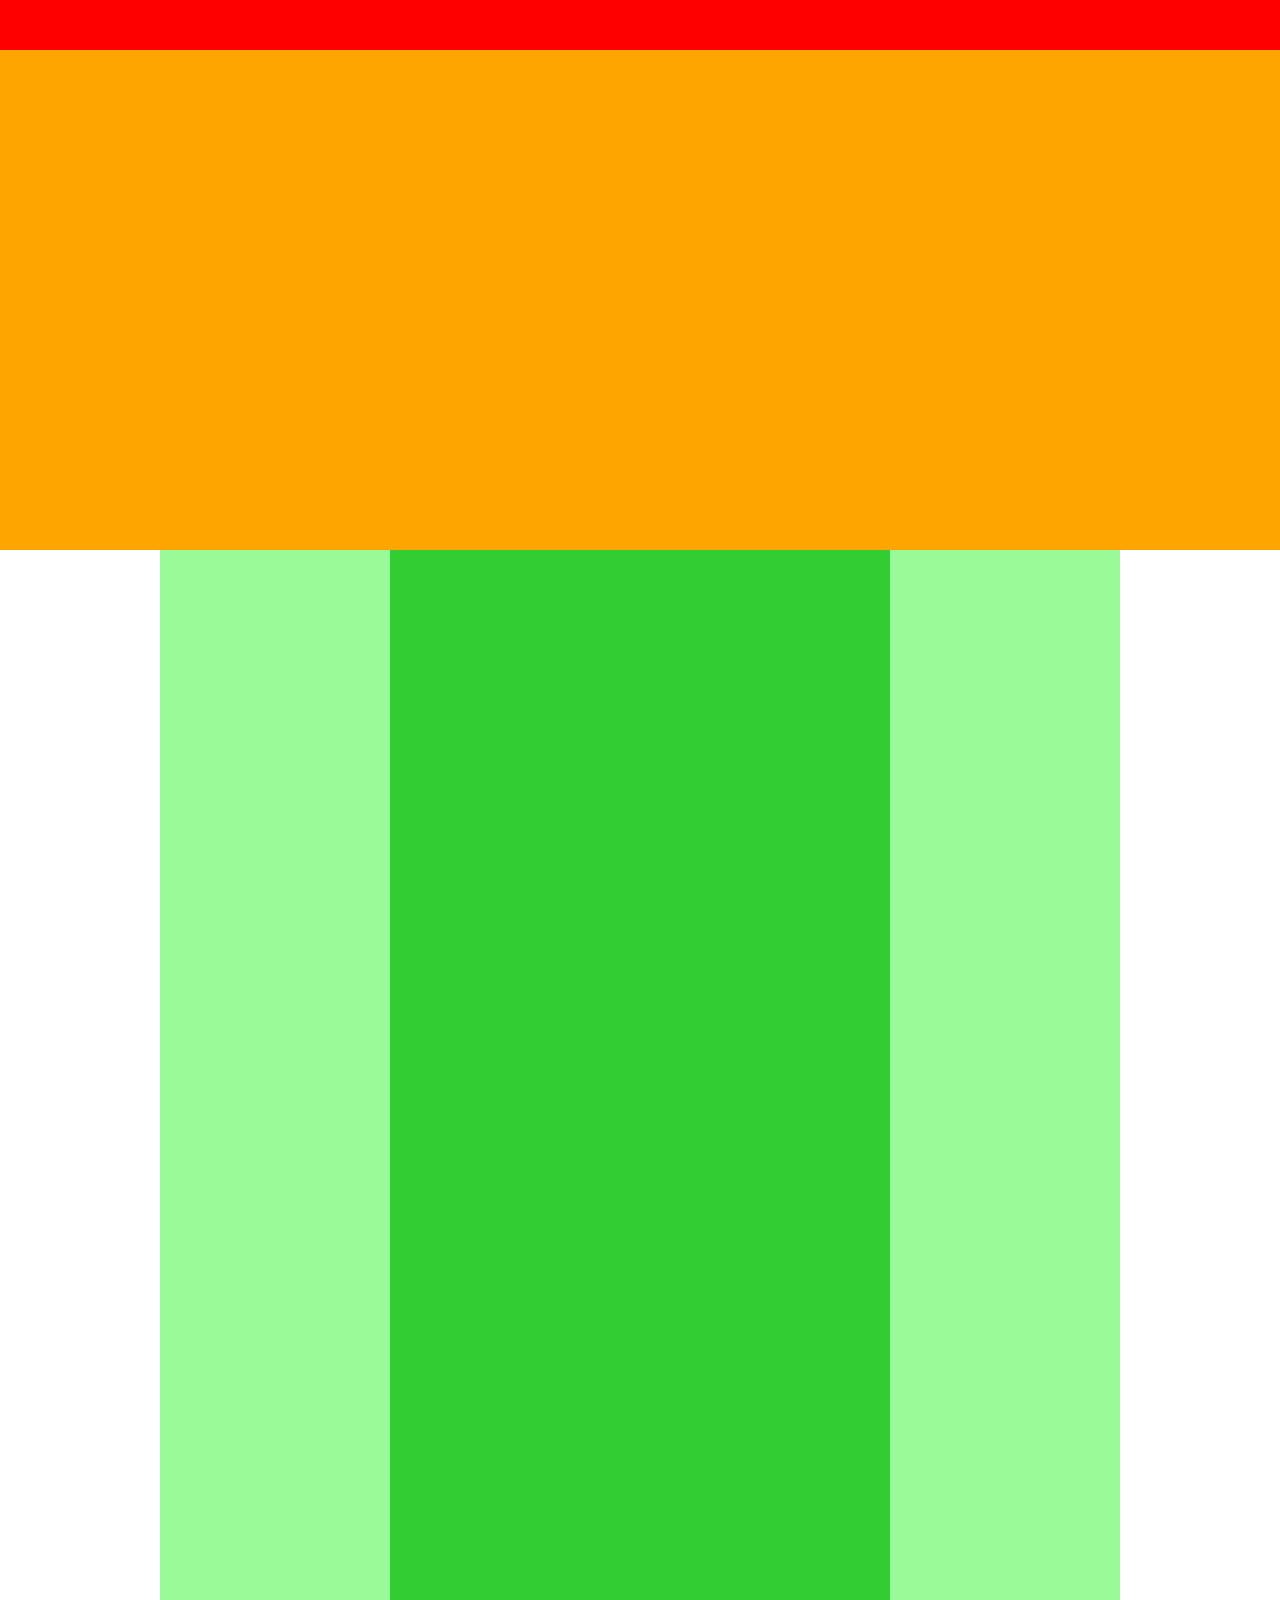
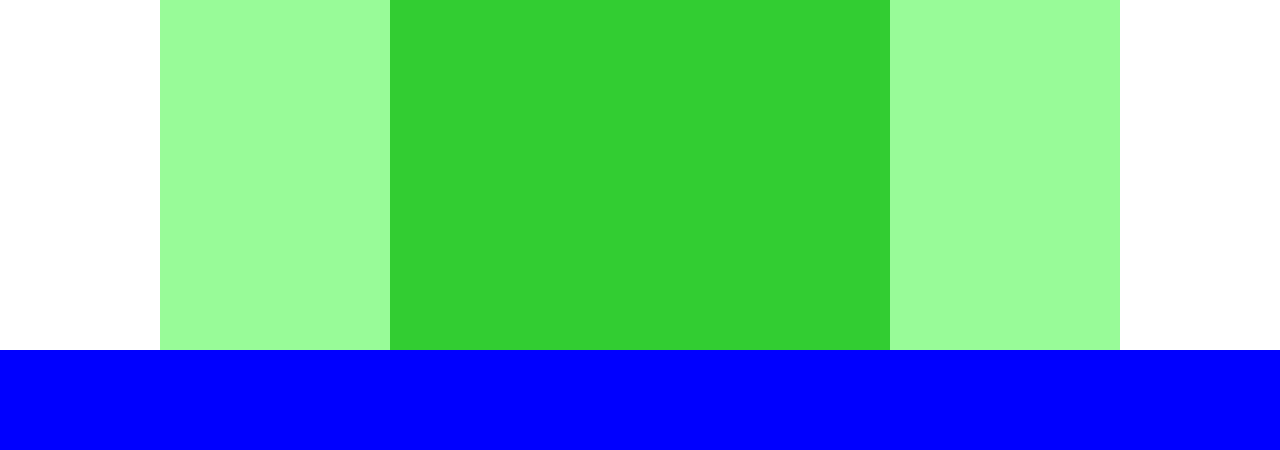
<file: practice1-4/index.html>
<!DOCTYPE html>
<html lang="ja">
  <head>
    <meta charset="UTF-8" />
    <!-- CSSファイルの読み込み -->
    <link rel="stylesheet" href="style.css" />
    <title>CARAVAN</title>
  </head>

  <body>
    <!-- header用のdiv -->
    <div class="header">
      <div class="header-top"></div>
      <div class="header-bottom"></div>
    </div>

    <!-- main用のdiv -->
    <div class="main">
      <div class="main-background">
        <div class="main-center"></div>
      </div>
      
    </div>

    <!-- footer用のdiv -->
    <div class="footer"></div>
  </body>
</html>
</file>
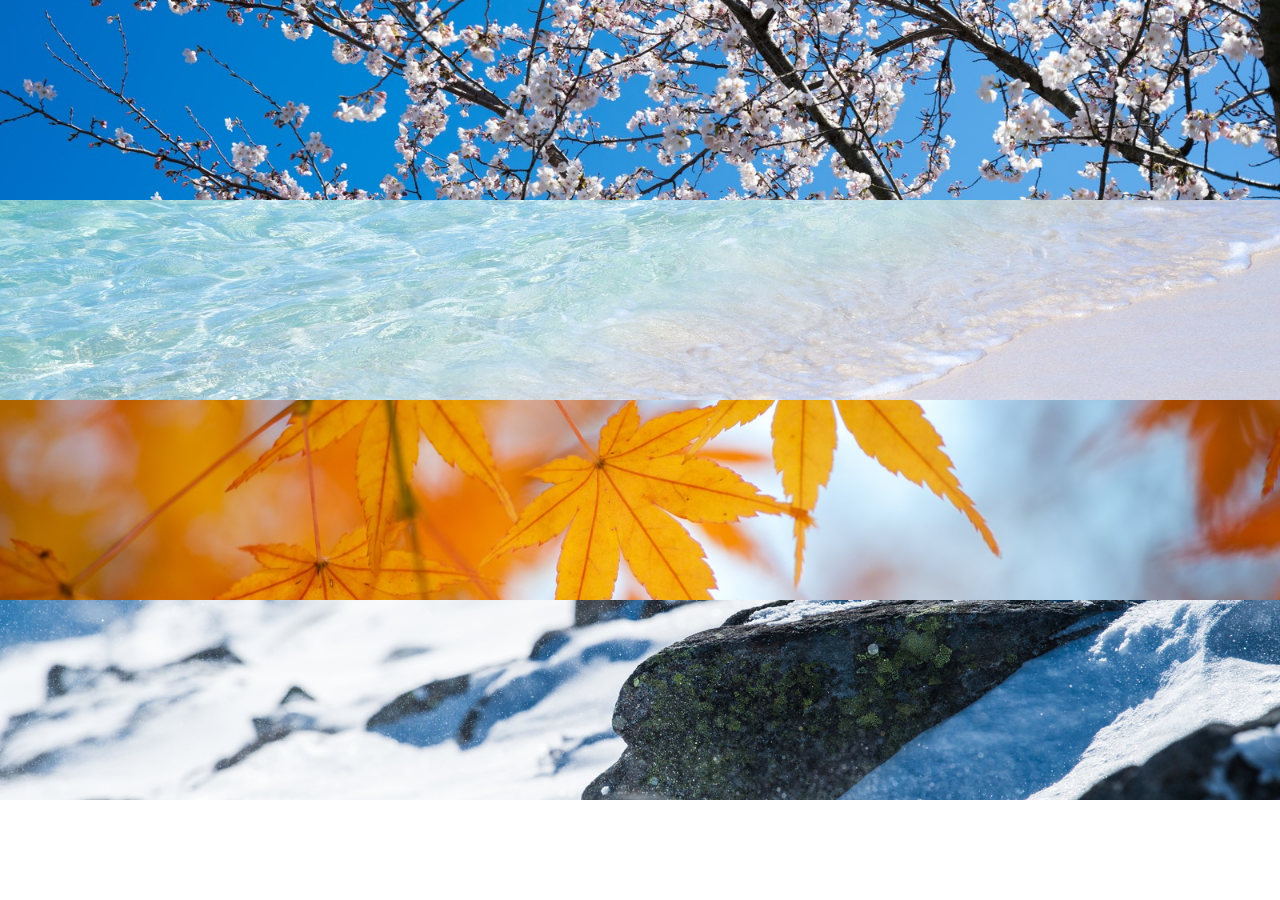
<file: practice1-6/index.html>
<!DOCTYPE html>
<html lang="ja">
  <head>
    <meta charset="UTF-8" />
    <!-- CSSファイルの読み込み -->
    <link rel="stylesheet" href="style.css" />
    <title>CARAVAN</title>
  </head>

  <body>
    <div class="box1"></div>
    <div class="box2"></div>
    <div class="box3"></div>
    <div class="box4"></div>
  </body>
</html>
</file>
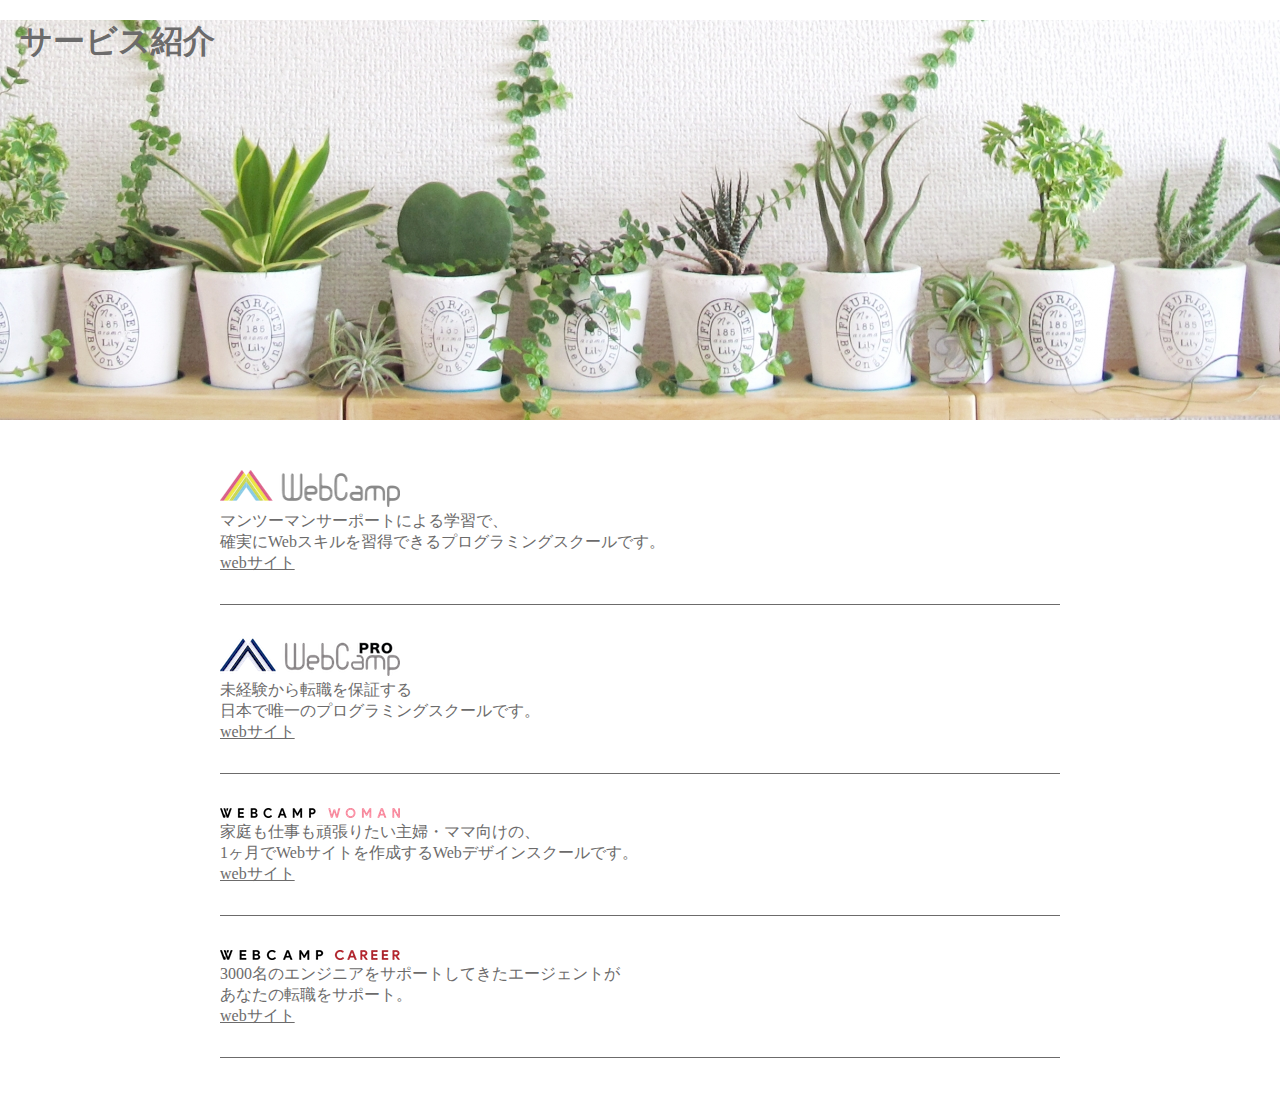
<file: practice1-7/index.html>
<!DOCTYPE html>
<html lang="ja">
  <head>
    <meta charset="UTF-8" />
    <!-- CSSファイルの読み込み -->
    <link rel="stylesheet" href="style.css" />
    <title>CARAVAN</title>
  </head>

  <body>
    <!-- header -->
    <header>
      <h1 class="heading">サービス紹介</h1>
    </header>

    <!-- main用のdiv -->
    <main class="main">
      <div class="blog">
        <div class="blog-box">
          <div class="blog-content">
            <img class="blog-image" src="img/wc-logo.png" />
            <p>
              マンツーマンサーポートによる学習で、<br />
              確実にWebスキルを習得できるプログラミングスクールです。
            </p>
            <a href="single.html">webサイト</a>
          </div>
        </div>
        <div class="blog-box">
          <div class="blog-content">
            <img class="blog-image" src="img/wcp-logo.png" />
            <p>
              未経験から転職を保証する<br />
              日本で唯一のプログラミングスクールです。
            </p>
            <a href="single.html">webサイト</a>
          </div>
        </div>
        <div class="blog-box">
          <div class="blog-content">
            <img class="blog-image" src="img/wcw-logo.png" />
            <p>
              家庭も仕事も頑張りたい主婦・ママ向けの、<br />
              1ヶ月でWebサイトを作成するWebデザインスクールです。
            </p>
            <a href="single.html">webサイト</a>
          </div>
        </div>
        <div class="blog-box">
          <div class="blog-content">
            <img class="blog-image" src="img/wcc-logo.png" />
            <p>
              3000名のエンジニアをサポートしてきたエージェントが<br />
              あなたの転職をサポート。
            </p>
            <a href="single.html">webサイト</a>
          </div>
        </div>
      </div>
    </main>
  </body>
</html>
</file>
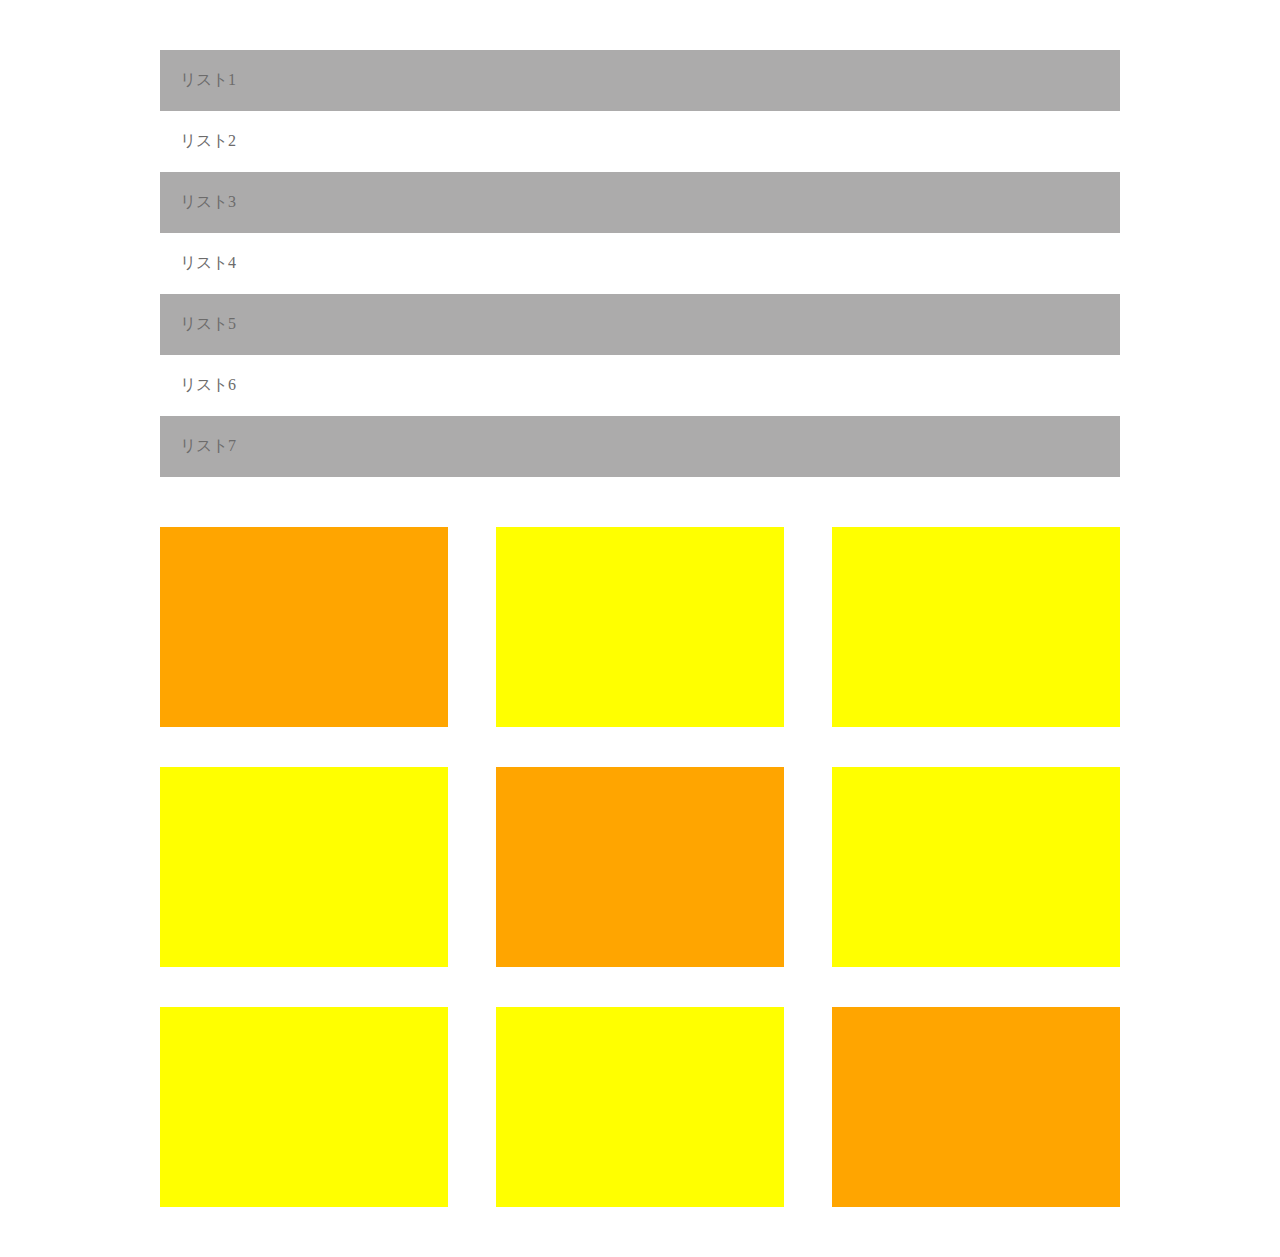
<file: practice1-8/index.html>
<!DOCTYPE html>
<html lang="ja">
  <head>
    <meta charset="UTF-8" />
    <!-- CSSファイルの読み込み -->
    <link rel="stylesheet" href="style.css" />
    <title>CARAVAN</title>
  </head>

  <body>
    <header class="header">
      <div class="header-box">
        <div class="list"><p class="list-text">リスト1</p></div>
        <div class="list"><p class="list-text">リスト2</p></div>
        <div class="list"><p class="list-text">リスト3</p></div>
        <div class="list"><p class="list-text">リスト4</p></div>
        <div class="list"><p class="list-text">リスト5</p></div>
        <div class="list"><p class="list-text">リスト6</p></div>
        <div class="list"><p class="list-text">リスト7</p></div>
      </div>
    </header>
    <main>
      <div class="main-box">
        <div class="box box-color"></div>
        <div class="box box-color"></div>
        <div class="box box-color"></div>
        <div class="box box-color"></div>
        <div class="box box-color"></div>
        <div class="box box-color"></div>
        <div class="box box-color"></div>
        <div class="box box-color"></div>
        <div class="box box-color"></div>
      </div>
    </main>
  </body>
</html>
</file>
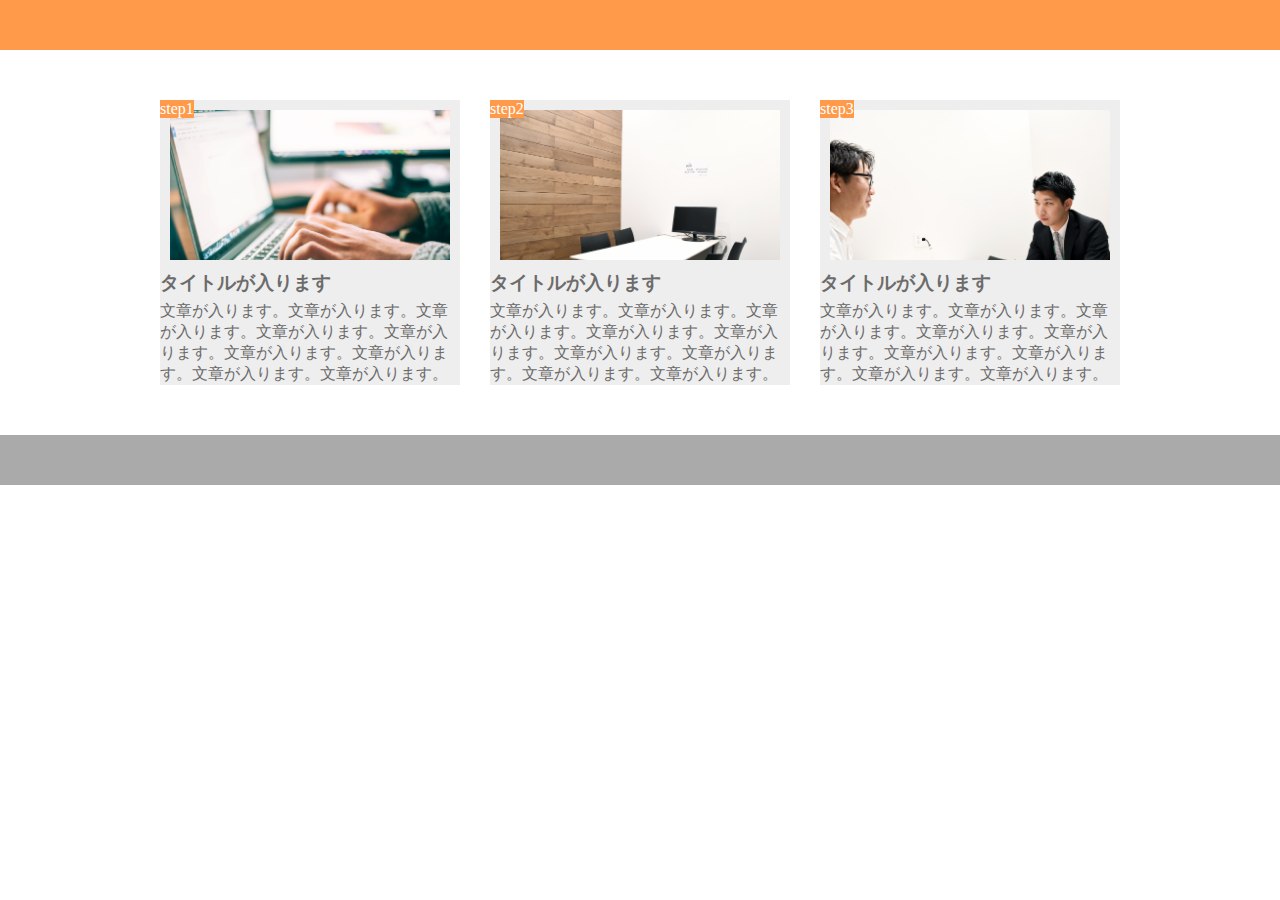
<file: practice1-9/index.html>
<!DOCTYPE html>
<html lang="ja">
  <head>
    <meta charset="UTF-8" />
    <!-- CSSファイルの読み込み -->
    <link rel="stylesheet" href="style.css" />
    <title>CARAVAN</title>
  </head>
  <body>
    <header></header>
    <main>
      <div class="main-box">
        <div class="box">
          <div class="mark">
            <span class="mark-text">step1</span>
          </div>
          <div class="image1"></div>
          <h3 class="title-text">タイトルが入ります</h3>
          <p class="content-text">
            文章が入ります。文章が入ります。文章が入ります。文章が入ります。文章が入ります。文章が入ります。文章が入ります。文章が入ります。文章が入ります。
          </p>
        </div>
        <div class="box">
          <div class="mark">
            <span class="mark-text">step2</span>
          </div>
          <div class="image2"></div>
          <h3 class="title-text">タイトルが入ります</h3>
          <p class="content-text">
            文章が入ります。文章が入ります。文章が入ります。文章が入ります。文章が入ります。文章が入ります。文章が入ります。文章が入ります。文章が入ります。
          </p>
        </div>
        <div class="box">
          <div class="mark">
            <span class="mark-text">step3</span>
          </div>
          <div class="image3"></div>
          <h3 class="title-text">タイトルが入ります</h3>
          <p class="content-text">
            文章が入ります。文章が入ります。文章が入ります。文章が入ります。文章が入ります。文章が入ります。文章が入ります。文章が入ります。文章が入ります。
          </p>
        </div>
      </div>
    </main>
    <footer></footer>
  </body>
</html>
</file>
<file: practice1-4/style.css>
/* ブラウザがそれぞれ持っているCSSをリセットするための記述 */
* {
  margin: 0;
  padding: 0;
  box-sizing: border-box;
}

.header {
  width: 100%; /* 横幅いっぱい */
  height: 550px; /* 高さ550px */
}

.header-top {
  width: 100%; /* 横幅いっぱい */
  height: 50px; /* 高さ50px */
  background-color: red; /* 背景色red */
}

.header-bottom {
  width: 100%; /* 横幅いっぱい */
  height: 500px; /* 高さ500px */
  background-color: orange; /* 背景色orange */
}

.main {
  width: 960px; /* 横幅960px */
  display: flex; /* Flexboxの利用 */
  justify-content: center; /* 要素の横並び・中央寄せ */
  margin: 0 auto; /* 中央寄せ（左右に余白がないとできない） */
}

.main-center {
  width: 500px; /* 横幅500px */
  height: 1400px; /* 高さ1400px */
  background-color: limegreen; /* 背景色limegreen */
}

.main-background {
  width: 960px; /* 横幅960px */
  height: 1400px; /* 高さ1400px */
  display: flex; /* Flexboxの利用 */
  justify-content: center; /* 要素の横並び・中央寄せ */
  background-color: palegreen; /* 背景色palegreen */
}

.footer {
  width: 100%; /* 横幅いっぱい */
  height: 100px; /* 高さ100px */
  background-color: blue; /* 背景色blue */
}
</file>
<file: practice1-6/style.css>
/* ブラウザがそれぞれ持っているCSSをリセットするための記述 */
* {
  margin: 0;
  padding: 0;
  box-sizing: border-box;
}

.box1 {
  width: 100%;
  height: 200px;
  background-image: url(img/box1.jpg);
  background-size: cover;
  background-position: center;
}

.box2 {
  width: 100%;
  height: 200px;
  background-image: url(img/box2.jpg);
  background-size: cover;
  background-position: center;
}

.box3 {
  width: 100%;
  height: 200px;
  background-image: url(img/box3.jpg);
  background-size: cover;
  background-position: center;
}

.box4 {
  width: 100%;
  height: 200px;
  background-image: url(img/box4.jpg);
  background-size: cover;
  background-position: center;
}
</file>
<file: practice1-7/style.css>
/* ブラウザがそれぞれ持っているCSSをリセットするための記述 */
* {
  margin: 0;
  padding: 0;
  box-sizing: border-box;
  color: #6c6b6b;
}

header {
  width: 100%;
  height: 400px;
  margin-top: 0;
  background-image: url(img/mv.jpg);
  background-position: bottom;
}

.heading {
  margin-top: 20px;
  margin-left: 20px;
}

.blog {
  margin-top: 20px;
  margin-bottom: 50px;
}

.blog-box {
  width: 100%;
  display: flex;
  justify-content: center;
}

.blog-content {
  width: 840px;
  border-bottom: 1px solid;
  padding-top: 30px;
  padding-bottom: 30px;
}
</file>
<file: practice1-8/style.css>
/* ブラウザがそれぞれ持っているCSSをリセットするための記述 */
* {
  margin: 0;
  padding: 0;
  box-sizing: border-box;
  color: #6c6b6b;
}

.header {
  display: flex;
  justify-content: center;
}

.header-box {
  width: 960px;
  height: auto;
  margin-top: 50px;
  margin-bottom: 50px;
  display: flex;
  flex-wrap: wrap;
}

.list:nth-child(odd) {
  background-color: #acabab;
}

.list {
  width: 960px;
  height: auto;
}

.list-text {
  margin-top: 20px;
  margin-bottom: 20px;
  margin-left: 20px;
}

main {
  display: flex;
  justify-content: center;
}

.main-box {
  width: 960px;
  height: auto;
  margin-bottom: 50px;
  display: flex;
  flex-wrap: wrap;
}

.box {
  width: 30%;
  height: 200px;
  margin-right: 5%;
  background-color: yellow;
}

.box-color:nth-child(1) {
  background-color: orange;
}

.box-color:nth-child(5) {
  background-color: orange;
}

.box-color:nth-child(9) {
  background-color: orange;
}

.box:nth-child(3) {
  margin-right: 0;
}

.box:nth-child(6) {
  margin-right: 0;
}

.box:nth-child(9) {
  margin-right: 0;
}

.box:nth-child(4) {
  margin-top: 40px;
  margin-bottom: 40px;
}

.box:nth-child(5) {
  margin-top: 40px;
  margin-bottom: 40px;
}

.box:nth-child(6) {
  margin-top: 40px;
  margin-bottom: 40px;
}
</file>
<file: practice1-9/style.css>
/* ブラウザがそれぞれ持っているCSSをリセットするための記述 */
* {
  margin: 0;
  padding: 0;
  box-sizing: border-box;
  color: #6c6b6b;
}

header {
  width: 100%;
  height: 50px;
  background-color: #ff9a4b;
}

main {
  display: flex;
  justify-content: center;
}

.main-box {
  width: 960px;
  margin-top: 50px;
  margin-bottom: 50px;
  display: flex;
  justify-content: center;
}

.box {
  width: 300px;
  background-color: #eeeeee;
  position: relative;
}

.box:nth-child(2) {
  margin-left: 30px;
  margin-right: 30px;
}

.mark-text {
  color: white;
  background-color: #ff9a4b;
  position: absolute;
}

.image1 {
  height: 150px;
  margin: 10px;
  background-image: url(img/flow01.png);
  background-size: cover;
}

.image2 {
  height: 150px;
  margin: 10px;
  background-image: url(img/flow02.png);
  background-size: cover;
}

.image3 {
  height: 150px;
  margin: 10px;
  background-image: url(img/flow03.png);
  background-size: cover;
}

.title-text {
  margin-top: 5px;
  margin-bottom: 5px;
}

footer {
  width: 100%;
  height: 50px;
  background-color: #aaaaaa;
}
</file>
